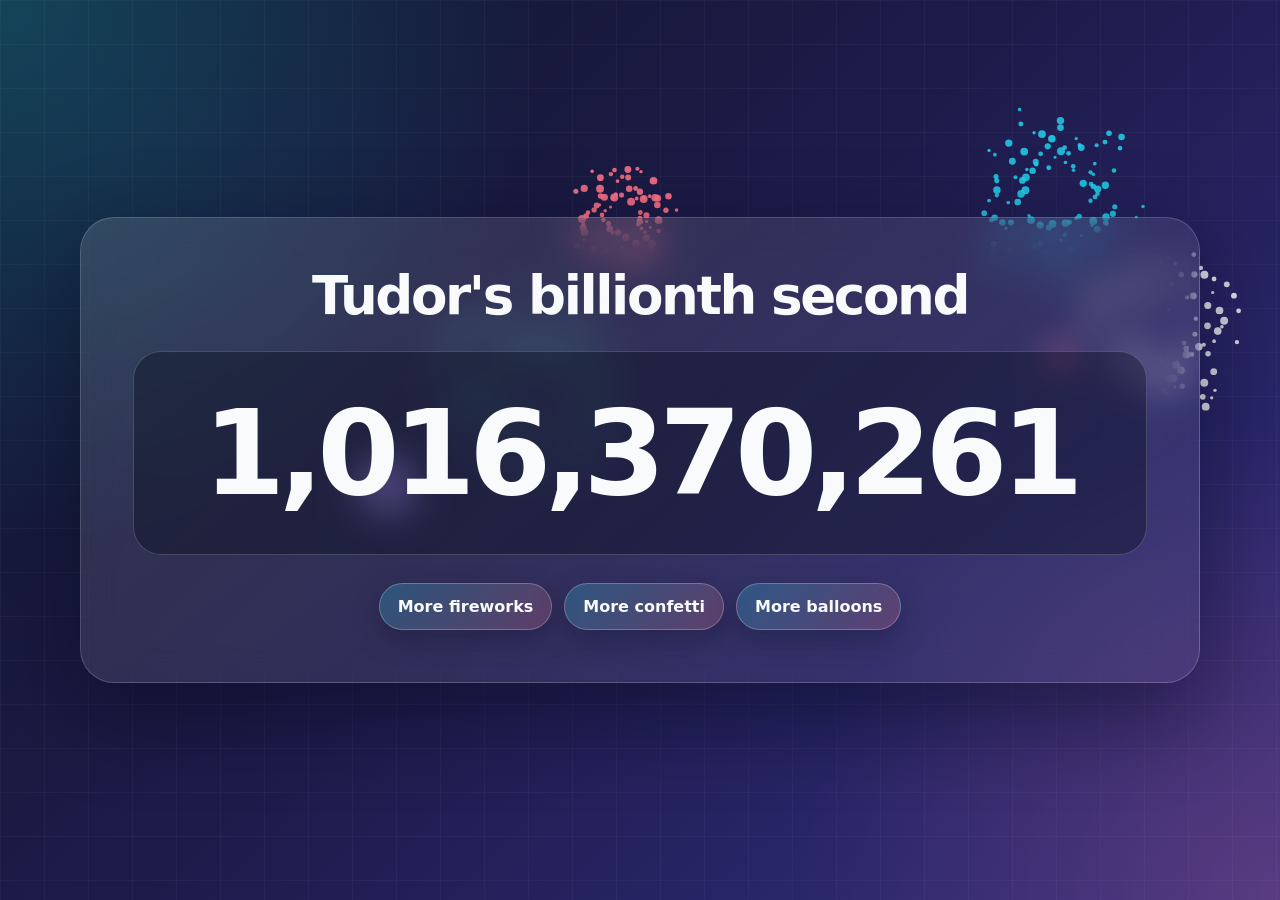
<file: index.html>
<!doctype html>
<html lang="en">
<head>
  <meta charset="utf-8" />
  <meta name="viewport" content="width=device-width, initial-scale=1" />
  <title>Tudor's Billionth Second</title>
  <meta name="description" content="A tiny billion-second birthday timer for Tudor." />
  <link rel="stylesheet" href="styles.css?v=20260529-2" />
</head>
<body data-page="main">
  <canvas id="fireworks" aria-hidden="true"></canvas>
  <div class="sky-layer" id="balloons" aria-hidden="true"></div>
  <div class="sky-layer" id="confetti" aria-hidden="true"></div>

  <main>
    <section class="card main-card" aria-live="polite">
      <h1>Tudor's billionth second</h1>

      <div class="seconds-wrap simple-seconds-wrap">
        <div class="seconds" id="seconds">0</div>
      </div>

      <div class="celebration-actions" id="celebrationActions" hidden>
        <button type="button" data-burst="fireworks">More fireworks</button>
        <button type="button" data-burst="confetti">More confetti</button>
        <button type="button" data-burst="balloons">More balloons</button>
      </div>
    </section>
  </main>

  <script src="app.js?v=20260529-2"></script>
</body>
</html>
</file>
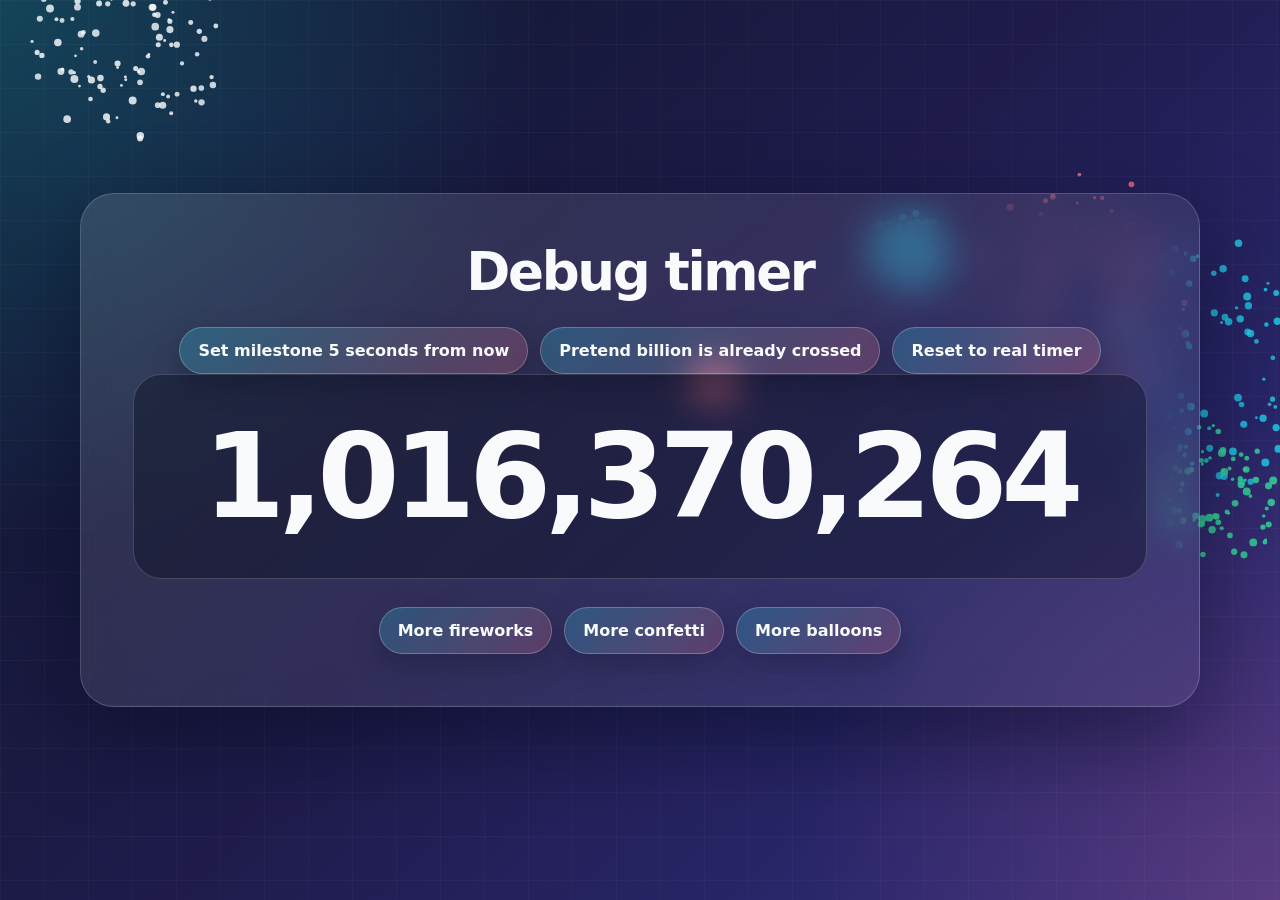
<file: debug.html>
<!doctype html>
<html lang="en">
<head>
  <meta charset="utf-8" />
  <meta name="viewport" content="width=device-width, initial-scale=1" />
  <title>Debug · Tudor's Billionth Second</title>
  <meta name="description" content="Debug controls for Tudor's billion-second birthday timer." />
  <link rel="stylesheet" href="styles.css?v=20260529-3" />
</head>
<body data-page="debug">
  <canvas id="fireworks" aria-hidden="true"></canvas>
  <div class="sky-layer" id="balloons" aria-hidden="true"></div>
  <div class="sky-layer" id="confetti" aria-hidden="true"></div>

  <main>
    <section class="card debug-card" aria-live="polite">
      <h1>Debug timer</h1>

      <div class="debug-panel">
        <button type="button" id="debugFive">Set milestone 5 seconds from now</button>
        <button type="button" id="debugCrossed">Pretend billion is already crossed</button>
        <button type="button" id="debugReset">Reset to real timer</button>
      </div>

      <div class="seconds-wrap simple-seconds-wrap">
        <div class="seconds" id="seconds">0</div>
      </div>

      <div class="celebration-actions" id="celebrationActions" hidden>
        <button type="button" data-burst="fireworks">More fireworks</button>
        <button type="button" data-burst="confetti">More confetti</button>
        <button type="button" data-burst="balloons">More balloons</button>
      </div>
    </section>
  </main>

  <script src="app.js?v=20260529-3"></script>
</body>
</html>
</file>
<file: styles.css>
*{box-sizing:border-box}html,body{min-height:100%;margin:0;font-family:Inter,system-ui,-apple-system,BlinkMacSystemFont,"Segoe UI",sans-serif;color:#f8fafc;background:radial-gradient(circle at top left,rgba(34,211,238,.24),transparent 34rem),radial-gradient(circle at bottom right,rgba(251,113,133,.20),transparent 30rem),linear-gradient(135deg,#0f172a,#1e1b4b 48%,#312e81);overflow-x:hidden}body:before{content:"";position:fixed;inset:0;pointer-events:none;background-image:linear-gradient(rgba(255,255,255,.03) 1px,transparent 1px),linear-gradient(90deg,rgba(255,255,255,.03) 1px,transparent 1px);background-size:44px 44px}main{min-height:100vh;display:grid;place-items:center;padding:28px 14px}.card{width:min(1120px,100%);padding:clamp(20px,4.6vw,52px);border:1px solid rgba(255,255,255,.18);border-radius:34px;background:linear-gradient(145deg,rgba(255,255,255,.12),rgba(255,255,255,.055));box-shadow:0 30px 90px rgba(2,6,23,.45);backdrop-filter:blur(18px);position:relative;overflow:hidden;z-index:3;text-align:center}h1{margin:0 0 28px;font-size:clamp(1.35rem,4.15vw,3.85rem);line-height:1;letter-spacing:-.045em;color:#f8fafc;white-space:nowrap}.seconds-wrap{padding:clamp(20px,5vw,42px);border-radius:28px;background:rgba(2,6,23,.34);border:1px solid rgba(255,255,255,.18)}.seconds{font-variant-numeric:tabular-nums;font-weight:850;font-size:clamp(2.4rem,11vw,7.4rem);line-height:1;letter-spacing:-.055em;overflow-wrap:anywhere}.celebration-actions,.debug-panel{display:flex;flex-wrap:wrap;justify-content:center;gap:12px;margin-top:28px}.celebration-actions[hidden]{display:none}button{appearance:none;border:1px solid rgba(255,255,255,.24);color:#f8fafc;background:linear-gradient(135deg,rgba(34,211,238,.24),rgba(251,113,133,.22));border-radius:999px;padding:13px 18px;font:inherit;font-weight:800;cursor:pointer;box-shadow:0 10px 28px rgba(2,6,23,.25);transition:transform .18s ease}button:hover{transform:translateY(-2px) scale(1.02);border-color:rgba(255,255,255,.48)}button:active{transform:translateY(0) scale(.99)}#fireworks{position:fixed;inset:0;width:100vw;height:100vh;pointer-events:none;z-index:2}.sky-layer{position:fixed;inset:0;pointer-events:none;overflow:hidden;z-index:4}.confetti-piece{position:absolute;top:-20px;width:10px;height:16px;border-radius:3px;opacity:.92;animation:confetti-fall linear forwards}@keyframes confetti-fall{to{transform:translate3d(var(--drift),110vh,0) rotate(780deg)}}.balloon{position:absolute;bottom:-110px;width:48px;height:62px;border-radius:50% 50% 45% 45%;background:var(--balloon-color);box-shadow:inset -10px -14px 0 rgba(2,6,23,.16);animation:balloon-rise linear forwards}.balloon:before{content:"";position:absolute;width:12px;height:10px;left:18px;bottom:-5px;background:inherit;transform:rotate(45deg)}.balloon:after{content:"";position:absolute;left:23px;top:64px;width:1px;height:76px;background:rgba(248,250,252,.55)}@keyframes balloon-rise{to{transform:translate3d(var(--drift),-125vh,0) rotate(var(--spin))}}@media(max-width:720px){main{padding:18px 10px}.card{border-radius:24px;padding:20px 12px}h1{font-size:clamp(1rem,5.2vw,1.7rem);letter-spacing:-.03em}.seconds{font-size:clamp(2rem,12vw,4.5rem)}}
</file>
